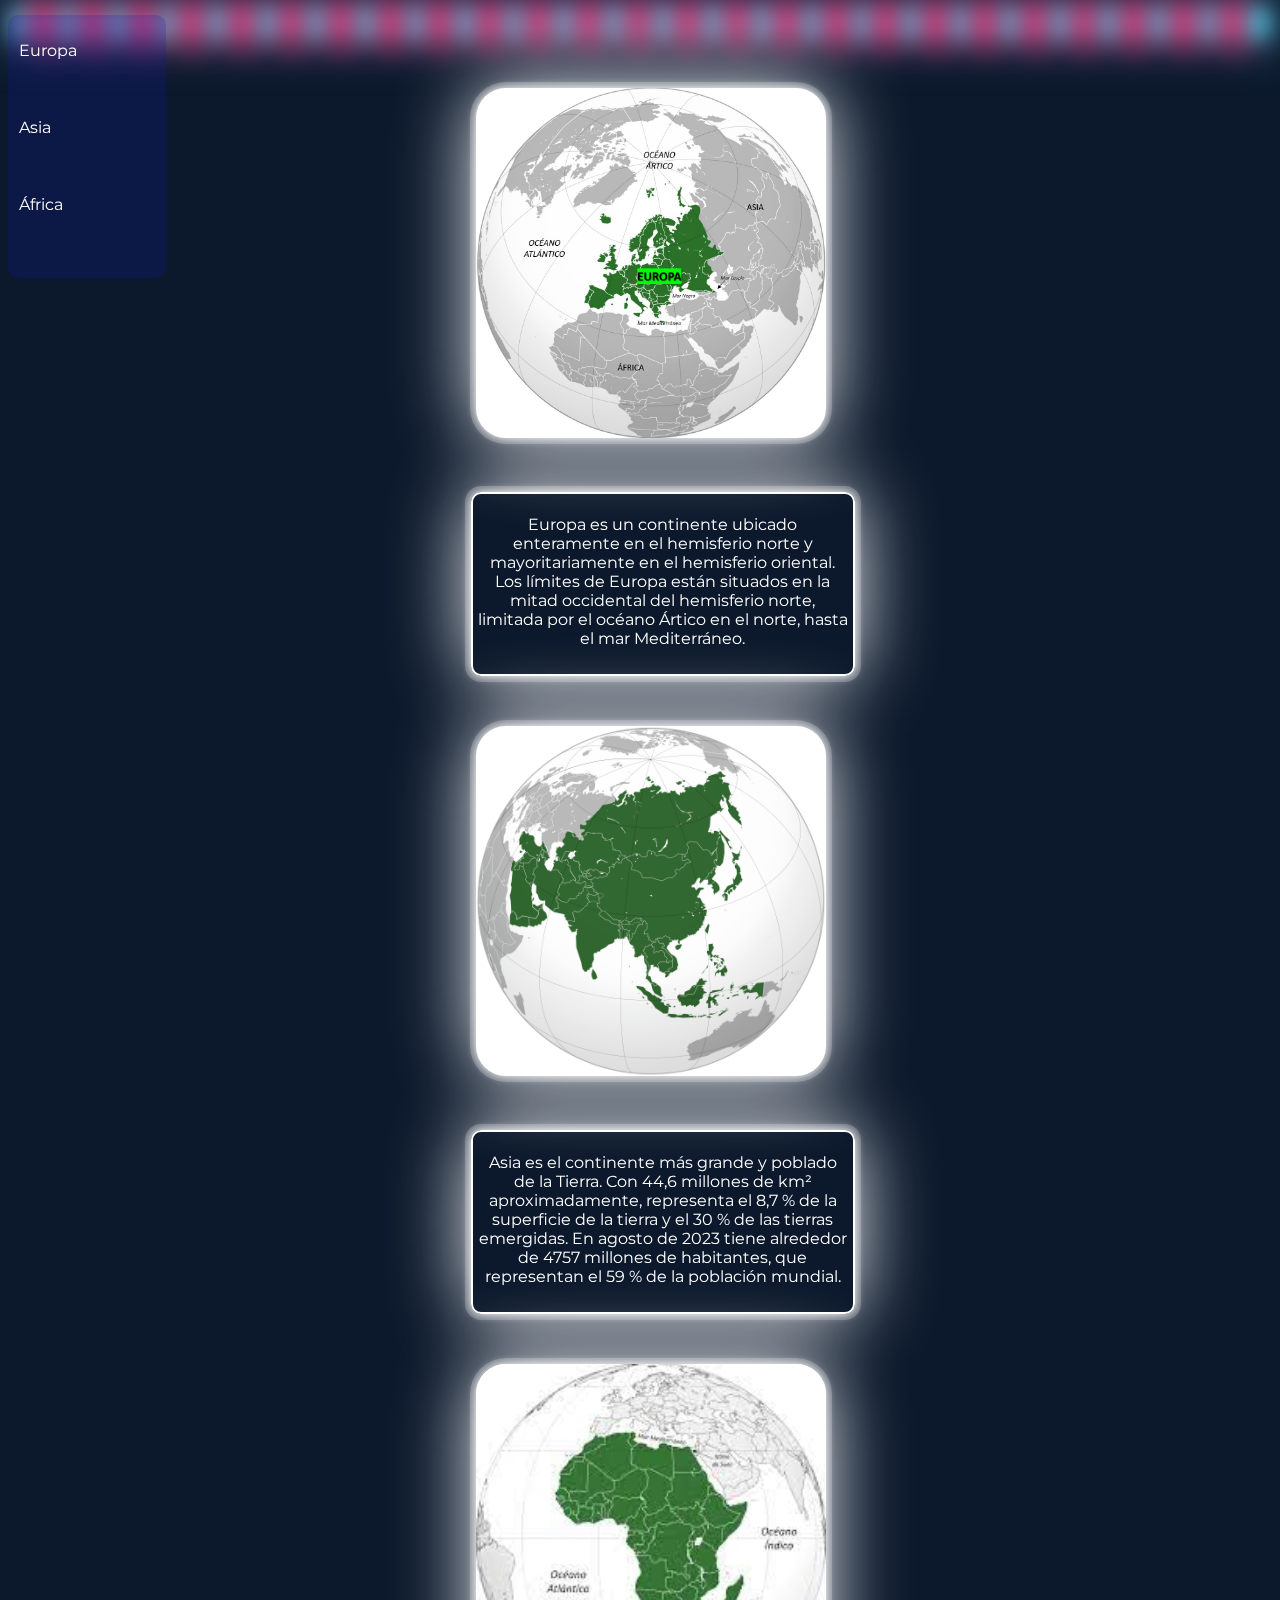
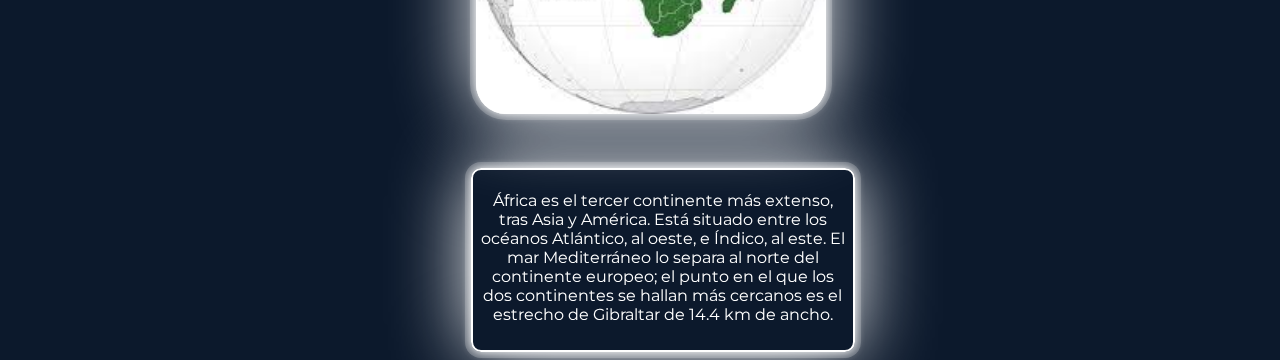
<file: public/paginas/Continente.html>
<!DOCTYPE html>
<html lang="en">
<head>
    <meta charset="UTF-8">
    <meta name="viewport" content="width=device-width, initial-scale=1.0">
    <title>Document</title>
    <link rel="stylesheet" href="/public/estilos/Continente.css">

    <link rel="preconnect" href="https://fonts.googleapis.com">
    <link rel="preconnect" href="https://fonts.gstatic.com" crossorigin>
    <link href="https://fonts.googleapis.com/css2?family=Montserrat:ital,wght@0,100..900;1,100..900&display=swap" rel="stylesheet">
</head>
<body>
    <div class="burbuja">
        <span style="--i:15;"></span>
        <span style="--i:14;"></span>
        <span style="--i:11;"></span>
        <span style="--i:17;"></span>
        <span style="--i:18;"></span>
        <span style="--i:13;"></span>
        <span style="--i:17;"></span>
        <span style="--i:20;"></span>
        <span style="--i:18;"></span>
        <span style="--i:23;"></span>
        <span style="--i:13;"></span>
        <span style="--i:25;"></span>
        <span style="--i:18;"></span>
        <span style="--i:19;"></span>
        <span style="--i:20;"></span>
        <span style="--i:12;"></span>
        <span style="--i:12;"></span>
        <span style="--i:13;"></span>
        <span style="--i:15;"></span>
        <span style="--i:14;"></span>
        <span style="--i:16;"></span>
        <span style="--i:17;"></span>
        <span style="--i:20;"></span>
        <span style="--i:12;"></span>
        <span style="--i:23;"></span>
        <span style="--i:14;"></span>
        <span style="--i:25;"></span>
        <span style="--i:18;"></span>
        <span style="--i:13;"></span>
        <span style="--i:20;"></span>
        <span style="--i:12;"></span>
        <span style="--i:14;"></span>
        <span style="--i:13;"></span>
        <span style="--i:15;"></span>
        <span style="--i:18;"></span>
        <span style="--i:16;"></span>
        <span style="--i:17;"></span>
        <span style="--i:22;"></span>
        <span style="--i:18;"></span>
        <span style="--i:23;"></span>
        <span style="--i:14;"></span>
        <span style="--i:25;"></span>
        <span style="--i:18;"></span>
        <span style="--i:13;"></span>
        <span style="--i:20;"></span>
        <span style="--i:10;"></span>
        <span style="--i:25;"></span>
        <span style="--i:18;"></span>
        <span style="--i:13;"></span>
        <span style="--i:20;"></span>
        <span style="--i:11;"></span>
    </div>
    <div class="main-container">

        <nav class="Navegacion">
            <ol>
                <ul><a href="#container-Europa">Europa</a></ul> <br> <br>
                <ul><a href="#container-Asia">Asia</a></ul><br> <br>
                <ul><a href="#container-Africa">África</a></ul> <br> <br>
            </ol>
        </nav>


        <div class="container" id="container-Europa">
            <img class="Europa" src="/public/img/Europa.jpg" alt="">



            <div class="container" id="informacion">
                <p>
                    Europa es un continente ubicado enteramente en el hemisferio norte y mayoritariamente en el hemisferio oriental. 
                    Los límites de Europa están situados en la mitad occidental del hemisferio norte, limitada por el océano Ártico en 
                    el norte, hasta el mar Mediterráneo.
                </p>
            </div>
        </div>


  

        <div class="container" id="container-Asia">
            <img class="Asia" src="/public/img/Asia.png" alt="">



            <div class="container" id="informacion-asia">
                <p>
                    Asia es el continente más grande y poblado de la Tierra. Con 44,6 millones de km² aproximadamente, representa el
                    8,7 % de la superficie de la tierra y el 30 % de las tierras emergidas. En agosto de 2023 tiene alrededor de 4757 
                    millones de habitantes, que representan el 59 % de la población mundial.
                </p>
            </div>
        </div>

 

        <div class="container" id="container-Africa">

            <img class="Africa" src="/public/img/Africa.jpg" alt="">



            <div class="container" id="informacion-africa">
                <p>
                    África es el tercer continente más extenso, tras Asia y América. Está situado entre los océanos Atlántico, al oeste, e Índico,
                    al este. El mar Mediterráneo lo separa al norte del continente europeo; el punto en el que los dos continentes se hallan más 
                    cercanos es el estrecho de Gibraltar de 14.4 km de ancho.

                </p>
            </div>

        </div>
    </div>
</body>
</html>
</file>
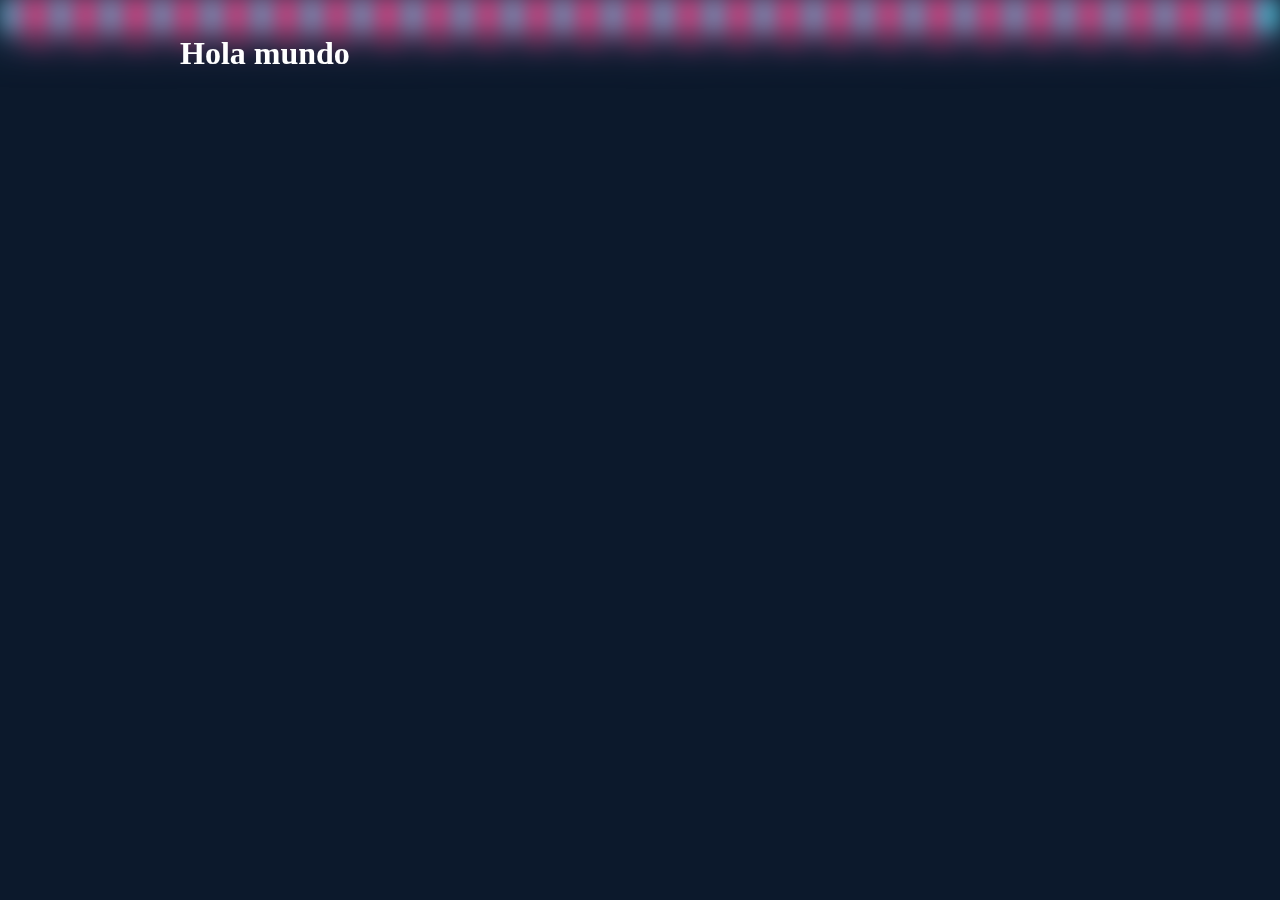
<file: public/paginas/Paises.html>
<!DOCTYPE html>
<html lang="en">
<head>
    <meta charset="UTF-8">
    <meta name="viewport" content="width=device-width, initial-scale=1.0">
    <title>Document</title>
    <link rel="stylesheet" href="/public/estilos/Paises.css">
</head>
<body>
    <div class="burbuja">
        <span style="--i:12;"></span>
        <span style="--i:14;"></span>
        <span style="--i:13;"></span>
        <span style="--i:15;"></span>
        <span style="--i:18;"></span>
        <span style="--i:16;"></span>
        <span style="--i:17;"></span>
        <span style="--i:20;"></span>
        <span style="--i:18;"></span>
        <span style="--i:23;"></span>
        <span style="--i:14;"></span>
        <span style="--i:25;"></span>
        <span style="--i:18;"></span>
        <span style="--i:13;"></span>
        <span style="--i:20;"></span>
        <span style="--i:12;"></span>
        <span style="--i:14;"></span>
        <span style="--i:13;"></span>
        <span style="--i:15;"></span>
        <span style="--i:18;"></span>
        <span style="--i:16;"></span>
        <span style="--i:17;"></span>
        <span style="--i:20;"></span>
        <span style="--i:18;"></span>
        <span style="--i:23;"></span>
        <span style="--i:14;"></span>
        <span style="--i:25;"></span>
        <span style="--i:18;"></span>
        <span style="--i:13;"></span>
        <span style="--i:20;"></span>
        <span style="--i:12;"></span>
        <span style="--i:14;"></span>
        <span style="--i:13;"></span>
        <span style="--i:15;"></span>
        <span style="--i:18;"></span>
        <span style="--i:16;"></span>
        <span style="--i:17;"></span>
        <span style="--i:20;"></span>
        <span style="--i:18;"></span>
        <span style="--i:23;"></span>
        <span style="--i:14;"></span>
        <span style="--i:25;"></span>
        <span style="--i:18;"></span>
        <span style="--i:13;"></span>
        <span style="--i:20;"></span>
        <span style="--i:14;"></span>
        <span style="--i:25;"></span>
        <span style="--i:18;"></span>
        <span style="--i:13;"></span>
        <span style="--i:20;"></span>
        <span style="--i:12;"></span>
    </div>
    <div class="main-container">
        <h1>Hola mundo</h1>
    </div>
</body>
</html>
</file>
<file: public/estilos/Continente.css>
body
{
    min-height: 100vh;
    background-color: #0c192c;
    font-family: "Montserrat", "sans-serif";
    overflow-y: hidden;
}


.burbuja
{
    position: relative;
    display: flex;
    filter: blur(10px);
}

.burbuja span
{
    position: relative;
    width: 30px;
    height: 30px;
    background: #4fc3dc;
    margin: 0 4px;
    border-radius: 50%;
    box-shadow: 0 0 0 10px #4fc3dc44,
    0 0 50px #4fc3dc, 
    0 0 50px #4fc3dc;
    animation: animate 10s linear infinite;
    animation-duration: calc(400s/var(--i));
}

.burbuja span:nth-child(even)
{
    background: hsl(339, 100%, 59%);
    box-shadow: 0 0 0 20px #ff2d7544,
    0 0 50px #ff2d75, 
    0 0 50px #ff2d75;
}

@keyframes animate
{
    100%{
        transform: translateY(100vh) scale(0);
    }

    0%
    {
        transform: translateY(-10vh) scale(1);
        background: rgb(241, 255, 46);
        box-shadow: 0 0 0 20px rgb(241, 255, 46, 0.1),
        0 0 50px rgb(241, 255, 46), 
        0 0 50px rgb(241, 255, 46);
    }
}

.main-container
{

    z-index: 10;
    width: 100%;
    height: 100%;
    margin: 0%;
    padding:0%;
}

.container
{
    margin-top: 50px;
    align-items: center;
}
#container-1 {
    width: 10%;
    height: 200px;
    display: block;
    position: relative; 
}

#container-2 {
    width: 10%;
    height: 200px;
    display: block;
    position: absolute;
    left: 88%; 
    top: 2px;
}




@keyframes arriba-abajo {
    0% {
        top: 0px;
    }
    100% {
        top: 200px; 
    }
}

.Europa 
{
    width: 350px; 
    height: 350px;
    border-radius: 30px;
    position: relative;
    background: #ffffff;
    box-shadow: 0 0 0 6px rgb(255, 255, 255, 0.2),
    0 0 10px  #ffffff,
    0 0 80px  #ffffff;
    left: 37%;
}

#informacion
{
    text-align: center;
    position: relative;
    left:36.6%;
    padding: 5px;
    border:  2px solid white;
    border-radius: 10px; 
    color: white;
    z-index: 1px;
    height: 170px;
    width: 370px;
    box-shadow: 0 0 0 6px rgb(255, 255, 255, 0.2),
    0 0 10px  #ffffff,
    0 0 80px  #ffffff;
}

.Asia
{
    width: 350px; 
    height: 350px;
    border-radius: 30px;
    position: relative;
    background: #ffffff;
    box-shadow: 0 0 0 6px rgb(255, 255, 255, 0.2),
    0 0 10px  #ffffff,
    0 0 80px  #ffffff;
    left: 37%;
}

#informacion-asia
{
    text-align: center;
    position: relative;
    left:36.6%;
    padding: 5px;
    border:  2px solid white;
    border-radius: 10px; 
    color: white;
    z-index: 1px;
    height: 170px;
    width: 370px;
    box-shadow: 0 0 0 6px rgb(255, 255, 255, 0.2),
    0 0 10px  #ffffff,
    0 0 80px  #ffffff;
}

.Africa
{
    width: 350px; 
    height: 350px;
    border-radius: 30px;
    position: relative;
    background: #ffffff;
    box-shadow: 0 0 0 6px rgb(255, 255, 255, 0.2),
    0 0 10px  #ffffff,
    0 0 80px  #ffffff;
    left: 37%;
}

#informacion-africa
{
    text-align: center;
    position: relative;
    left:36.6%;
    padding: 5px;
    border:  2px solid white;
    border-radius: 10px; 
    color: white;
    z-index: 1px;
    height: 170px;
    width: 370px;
    box-shadow: 0 0 0 6px rgb(255, 255, 255, 0.2),
    0 0 10px  #ffffff,
    0 0 80px  #ffffff;
}

.Navegacion
{
    position: fixed;
    top: 15px;
    float: left;
    border-radius: 10px;
    text-align: left;
    background: rgb(14, 25, 173, 0.2);
}
ol
{
    position: relative;
    right: 50%;
}

ul
{
    position: relative;
}
ul a
{
    text-decoration:none;
    color:white ;
    padding: 10px;
    display: block;
    position: relative;
}

a
{
    text-decoration:none;
    color:black ;
    padding: 10px;
    display: block;
    position: relative;
}


.Navegacion ul a::after
{
    content: "";
    background-color: darkgray;
    position: absolute;
    left: 0%;
    top: calc(100% + 4px);
    width: 70%;
    height: 4px;
    opacity: 0;
    transition: opacity 0.3s;
    border-radius: 10px;
}

.Navegacion a:hover::after
{
    opacity: 0.8;
}

@media (max-width: 600px) 
{

    .Navegacion
    {
        visibility: hidden;
    }

}
</file>
<file: public/estilos/Paises.css>
*
{
    padding:0 ;
    margin:0 ;
    box-sizing: border-box;
}

body
{
    min-height: 100vh;
    background-color: #0c192c;
    font-family: "Montserrat", "sans-serif";
}
p, h1
{
    color: white;
}
.burbuja
{
    position: relative;
    display: flex;
    filter:blur(10px) ;
}

.burbuja span
{
    position: relative;
    width: 30px;
    height: 30px;
    background: #4fc3dc;
    margin: 0 4px;
    border-radius: 50%;
    box-shadow: 0 0 0 10px #4fc3dc44,
    0 0 50px #4fc3dc, 
    0 0 50px #4fc3dc;
    animation: animate 15s linear infinite;
    animation-duration: calc(400s/var(--i));
}

.burbuja span:nth-child(even)
{
    background: hsl(339, 100%, 59%);
    box-shadow: 0 0 0 20px #ff2d7544,
    0 0 50px #ff2d75, 
    0 0 50px #ff2d75;
}

@keyframes animate
{
    100%{
        transform: translateY(100vh) scale(0);
    }

    0%
    {
        transform: translateY(-10vh) scale(1);
    }
}

.main-container 
{
   
    margin: 5px  180px ;
     z-index: 10;
        position: relative;
}
.reducir-p{
    width: 160px; 
            height: 90px; 
            padding: 5px; /* Espacio alrededor de la imagen */
            cursor: pointer; /* Cambia el cursor al pasar por encima */
}
.d-pais{
    margin-left: 50px;
    margin-right: 50px;
    margin-bottom: 40px;
    margin-top: 20px;
    width: 100px;
    display: inline-block;
    border-radius: 10px;
}
.centerNegrita{

    margin-left: 38px;
    text-align: center;
    font-weight: bold; 
    font-size: 19px;
}
.centerH{

font-size: 3rem;
    text-align: center;
    margin-bottom: 18px;
}

#texto
{
    border:  4px solid white;
    text-align: center;
    border-radius: 20px;
    box-shadow: 0 0 0 6px rgb(255, 255, 255, 0.2),
    0 0 10px  #ffffff,
    0 0 80px  #ffffff;
    left: 37%;
}



#presidente, #ministro
{
    display: inline-block;
    width: 250px;
    min-height: 250px;
    text-align: center;
    padding-top: 30px;
}
#imgMinistro, #imgPresidente
{
    display: inline-block;
    width: 150px;
    min-height: 150px;
    text-align: center;
    border-radius: 20px;
}


.Cargar
{
    border-radius: 10px;
    width: 250px;
    height: 60px;
    align-items: center;
    background-color: #0c192c;
    color: white;
    position: relative;
    left: 40%;
    right: 40%;
    cursor: pointer;
    border: none;
    font-size: 24px;
    outline: none;
}

.Cargar::after
{
    content: "";
    width:100%;
    height:100%;
    background:radial-gradient(
        circle farthest-corner at 10% 20%,
        rgba(255, 94, 247, 1) 18%,
        rgba(2, 245, 255, 1) 100%
     );
    filter: blur(15px);
    position: absolute;
    left: 0;
    top: 0;
    z-index: -1;
    animation: move 2s linear infinite;
    background-size: 40% 200%;
}

@keyframes move
{
    0%{
        background-position: 0 0;
    }

    100%{
        background-position: 200px 440px;
    }
}

@media (max-width: 600px) 
{
    
    #texto
    {
        border:none;
        box-shadow: none;
        text-align: center;
        align-items: center;
    }

    .main-container
    {
        position: absolute;
        right:  -20%;
        align-items: center;
    }

    .Cargar
    {
        visibility: hidden;
    }

}
</file>
